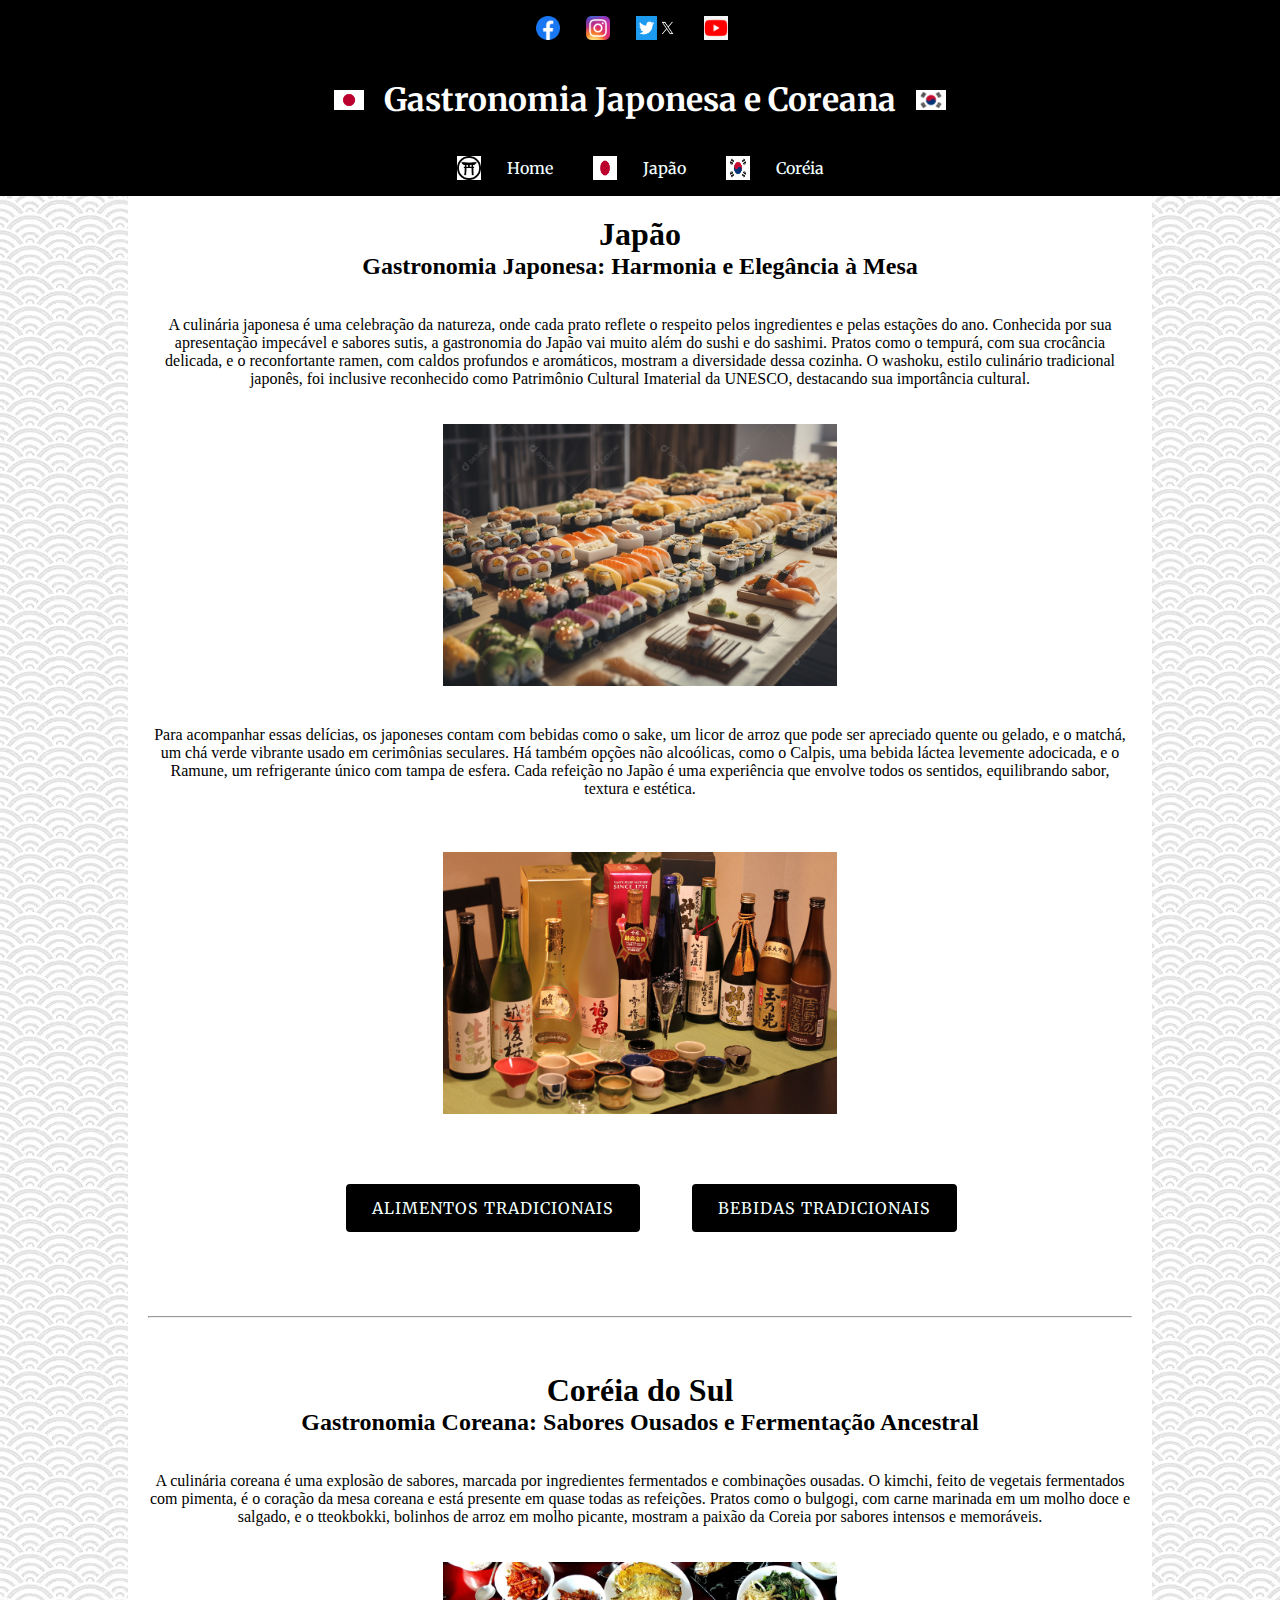
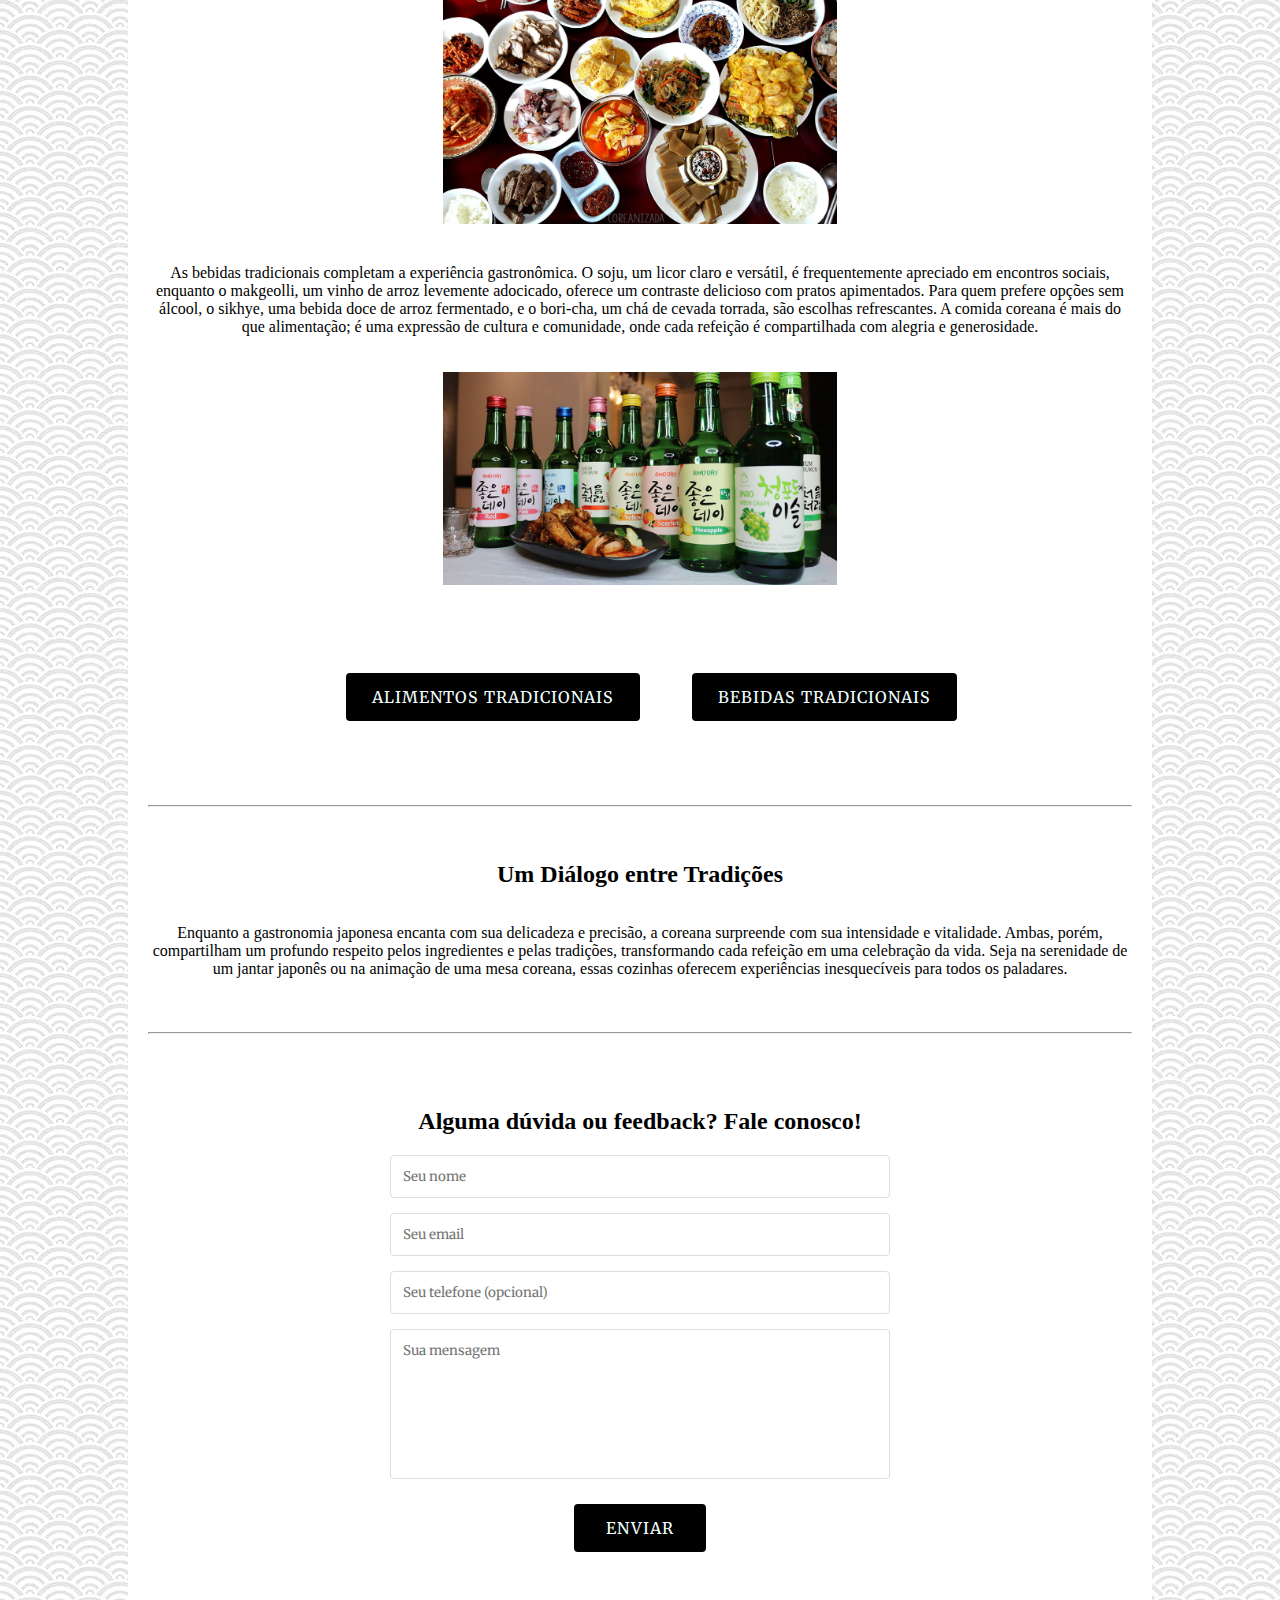
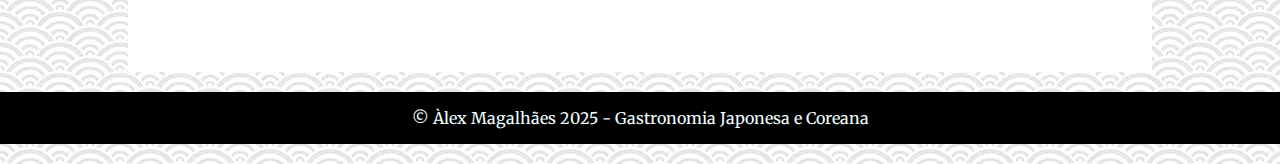
<file: index.html>
<!DOCTYPE html>
<html lang="pt-br">
	<head>
		<meta charset="UTF-8" />
		<meta name="viewport" content="width=device-width, initial-scale=1.0" />
		<title>Comidas tradicionais - Japão/Coréia</title>
		<link rel="stylesheet" href="estilos.css" />
		<link rel="preconnect" href="https://fonts.googleapis.com">
		<link rel="preconnect" href="https://fonts.gstatic.com" crossorigin>
		<link href="https://fonts.googleapis.com/css2?family=Merriweather:ital,opsz,wght@0,18..144,300..900;1,18..144,300..900&display=swap" rel="stylesheet">
	</head>
	<body>
		<!--Cabeçalho-->
		<header>
			<ul class="redes-sociais">
				<li>
					<a href="#">
						<img src="./imagens/outas/facebook.png" alt="Logo Facebook">
					</a>
				</li>
				<li>
					<a href="#">
						<img src="./imagens/outas/instagram.png" alt="Logo Instagram">
					</a>
				</li>
				<li>
					<a href="#">
						<img src="./imagens/outas/twitter-x.png" alt="Logo Twitter">
					</a>
				</li>
				<li>
					<a href="#">
						<img src="./imagens/outas/yt-png.png" alt="Logo Youtube">
					</a>
				</li>
			</ul>
		</header>
		<header class="cabecalho">
			<img src="./imagens/outas/bandeira-do-japao.png" alt="Bandeira do Japão">
			<h1>Gastronomia Japonesa e Coreana</h1>
			<img src="./imagens/outas/bandeira-coreia.png" alt="Bandeira da Coreia">
		</header>
		<header class="menu">
			<nav>
					<ul>
							<li>
									<a href="index.html">Home</a>
									<img src="./imagens/outas/shinto.jpg" alt="Imagem, templo shinto">
							</li>
							<li>
									<a href="#japao">Japão</a>  <!-- Link para a âncora #japao -->
									<img src="./imagens/outas/bandeira-do-japao.png" alt="Bandeira Japão">
							</li>
							<li>
									<a href="#coreia">Coréia</a>  <!-- Link para a âncora #coreia -->
									<img src="./imagens/outas/bandeira-coreia.png" alt="Bandeira Coreia">
							</li>
					</ul>
			</nav>
	</header>

<!--Conteúdo-->

		<div class="faixa-branca">
			<!--Japão-->
			<div class="japao" id="japao">
				<h1>Japão</h1>
				<h2>Gastronomia Japonesa: Harmonia e Elegância à Mesa</h2>
				<br><br>
				<p>
					A culinária japonesa é uma celebração da natureza, onde cada prato reflete o respeito pelos ingredientes e pelas estações do ano. Conhecida por sua apresentação impecável e sabores sutis, a gastronomia do Japão vai muito além do sushi e do sashimi. Pratos como o tempurá, com sua crocância delicada, e o reconfortante ramen, com caldos profundos e aromáticos, mostram a diversidade dessa cozinha. O washoku, estilo culinário tradicional japonês, foi inclusive reconhecido como Patrimônio Cultural Imaterial da UNESCO, destacando sua importância cultural.
					<br><br><br>
					<img src="./imagens/outas/mesa-sushi.jpg" alt="Mesa tradicional japonesa com sushi">
					<br><br><br>
					Para acompanhar essas delícias, os japoneses contam com bebidas como o sake, um licor de arroz que pode ser apreciado quente ou gelado, e o matchá, um chá verde vibrante usado em cerimônias seculares. Há também opções não alcoólicas, como o Calpis, uma bebida láctea levemente adocicada, e o Ramune, um refrigerante único com tampa de esfera. Cada refeição no Japão é uma experiência que envolve todos os sentidos, equilibrando sabor, textura e estética.</p>
					<br><br><br>
					<img src="./imagens/outas/saque.jpg" alt="Bebida tradicional japonesa, saquê">
					<br><br><br>
					<div class="botao">
						<ul class="botoes-japao">
							<li>
								<a href="./pratos-japao.html">
									<button>Alimentos Tradicionais</button>
								</a>
							</li>
							<li>
								<a href="./bebidas-japão.html">
									<button>Bebidas Tradicionais</button>
								</a>
							</li>
						</ul>
					</div>
					<br><br><br>
					<hr>
					<br><br><br>
			</div>
			<!--Coréia-->
			<div class="coreia" id="coreia">
							<h1>Coréia do Sul</h1>
			<p>
			<h2>Gastronomia Coreana: Sabores Ousados e Fermentação Ancestral</h2>
<br><br>
A culinária coreana é uma explosão de sabores, marcada por ingredientes fermentados e combinações ousadas. O kimchi, feito de vegetais fermentados com pimenta, é o coração da mesa coreana e está presente em quase todas as refeições. Pratos como o bulgogi, com carne marinada em um molho doce e salgado, e o tteokbokki, bolinhos de arroz em molho picante, mostram a paixão da Coreia por sabores intensos e memoráveis.
<br><br><br>
<img src="./imagens/outas/mesa-coreana.jpg" alt="Mesa tradicional coreana com kimchi">
<br><br><br>
As bebidas tradicionais completam a experiência gastronômica. O soju, um licor claro e versátil, é frequentemente apreciado em encontros sociais, enquanto o makgeolli, um vinho de arroz levemente adocicado, oferece um contraste delicioso com pratos apimentados. Para quem prefere opções sem álcool, o sikhye, uma bebida doce de arroz fermentado, e o bori-cha, um chá de cevada torrada, são escolhas refrescantes.

A comida coreana é mais do que alimentação; é uma expressão de cultura e comunidade, onde cada refeição é compartilhada com alegria e generosidade.
<br><br><br>
<img src="./imagens/outas/soju.jpg" alt="Bebida tradicional coreana, soju">
			</p>
			<br><br><br>
			<div class="botao">
				<ul class="botoes-coreia">
					<li>
						<a href="./pratos-coreia.html">
							<button>Alimentos Tradicionais</button>
						</a>
					</li>
					<li>
						<a href="./bebidas-coreia.html">
							<button>Bebidas Tradicionais</button>
						</a>
					</li>
				</ul>
			</div>
			<br><br><br>
			<hr>
			<br><br><br>
			</div>
			<!--Diálogo-->
			<div class="dialogo">
				<h2>Um Diálogo entre Tradições</h2>
				<br><br>
				<p>
					Enquanto a gastronomia japonesa encanta com sua delicadeza e precisão, a coreana surpreende com sua intensidade e vitalidade. Ambas, porém, compartilham um profundo respeito pelos ingredientes e pelas tradições, transformando cada refeição em uma celebração da vida. Seja na serenidade de um jantar japonês ou na animação de uma mesa coreana, essas cozinhas oferecem experiências inesquecíveis para todos os paladares.
				</p>
			</div>
			<br><br><br>
			<hr>
			<br><br><br>
			<div class="form-container">
				<h2>Alguma dúvida ou feedback? Fale conosco!</h2>
				<form class="contato-form">
						<!-- seus inputs aqui -->
						<input type="text" placeholder="Seu nome" id="nome" required>
						<input type="email" placeholder="Seu email" id="email" required>
						<input type="tel" placeholder="Seu telefone (opcional)" id="telefone">
						<textarea placeholder="Sua mensagem" id="mensagem" required></textarea>
						<button type="submit">Enviar</button>
				</form>
		</div>
		</div>

		<footer>&copy; Àlex Magalhães 2025 - Gastronomia Japonesa e Coreana</footer>
	</body>
</html>
</file>
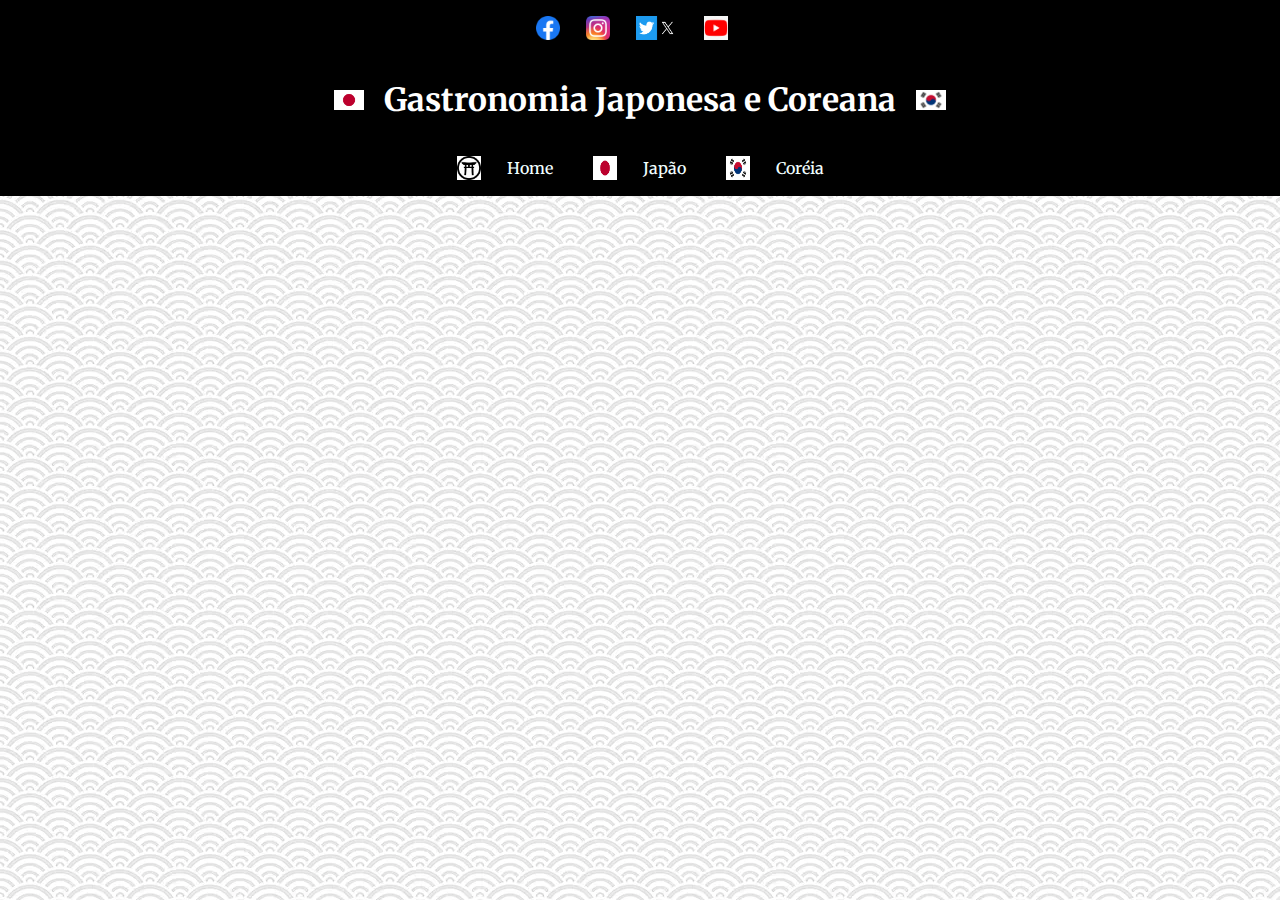
<file: bebidas-coreia.html>
<!DOCTYPE html>
<html lang="en">
<head>
    <meta charset="UTF-8">
    <meta name="viewport" content="width=device-width, initial-scale=1.0">
    <title>Bebidas coreanas</title>
    <link rel="stylesheet" href="estilos.css" />
    <link rel="preconnect" href="https://fonts.googleapis.com">
    <link rel="preconnect" href="https://fonts.gstatic.com" crossorigin>
    <link href="https://fonts.googleapis.com/css2?family=Merriweather:ital,opsz,wght@0,18..144,300..900;1,18..144,300..900&display=swap" rel="stylesheet">
</head>
<body>
        <!--Cabeçalho-->
		<header>
			<ul class="redes-sociais">
				<li>
					<a href="#">
						<img src="./imagens/outas/facebook.png" alt="Logo Facebook">
					</a>
				</li>
				<li>
					<a href="#">
						<img src="./imagens/outas/instagram.png" alt="Logo Instagram">
					</a>
				</li>
				<li>
					<a href="#">
						<img src="./imagens/outas/twitter-x.png" alt="Logo Twitter">
					</a>
				</li>
				<li>
					<a href="#">
						<img src="./imagens/outas/yt-png.png" alt="Logo Youtube">
					</a>
				</li>
			</ul>
		</header>
		<header class="cabecalho">
			<img src="./imagens/outas/bandeira-do-japao.png" alt="Bandeira do Japão">
			<h1>Gastronomia Japonesa e Coreana</h1>
			<img src="./imagens/outas/bandeira-coreia.png" alt="Bandeira da Coreia">
		</header>
		<header class="menu">
			<nav>
				<ul>
					<li>
						<a href="index.html">Home</a>
						<img src="./imagens/outas/shinto.jpg" alt="Imagem, templo shinto">
					</li>
					<li>
						<a href="#japao">Japão</a>
						<img src="./imagens/outas/bandeira-do-japao.png" alt="Bandeira Japão">
					</li>
					<li>
						<a href="coreia.html">Coréia</a>
						<img src="./imagens/outas/bandeira-coreia.png" alt="Bandeira Coreia">
					</li>
				</ul>
			</nav>
		</header>
</body>
</html>
</file>
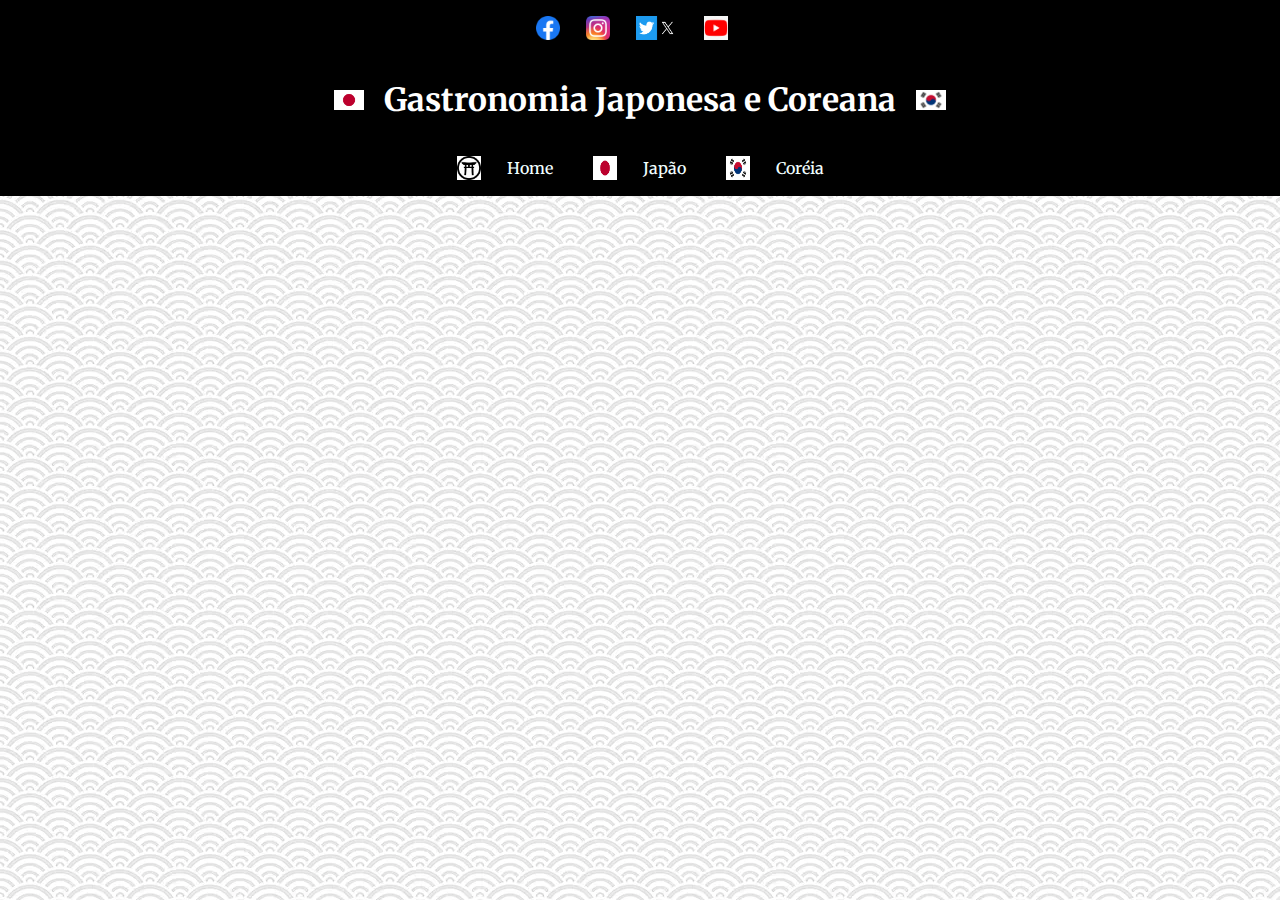
<file: bebidas-japão.html>
<!DOCTYPE html>
<html lang="en">
<head>
    <meta charset="UTF-8">
    <meta name="viewport" content="width=device-width, initial-scale=1.0">
    <title>Bebidas Japonesa</title>
    <link rel="stylesheet" href="estilos.css" />
    <link rel="preconnect" href="https://fonts.googleapis.com">
    <link rel="preconnect" href="https://fonts.gstatic.com" crossorigin>
    <link href="https://fonts.googleapis.com/css2?family=Merriweather:ital,opsz,wght@0,18..144,300..900;1,18..144,300..900&display=swap" rel="stylesheet">
</head>
<body>
    <!--Cabeçalho-->
		<header>
			<ul class="redes-sociais">
				<li>
					<a href="#">
						<img src="./imagens/outas/facebook.png" alt="Logo Facebook">
					</a>
				</li>
				<li>
					<a href="#">
						<img src="./imagens/outas/instagram.png" alt="Logo Instagram">
					</a>
				</li>
				<li>
					<a href="#">
						<img src="./imagens/outas/twitter-x.png" alt="Logo Twitter">
					</a>
				</li>
				<li>
					<a href="#">
						<img src="./imagens/outas/yt-png.png" alt="Logo Youtube">
					</a>
				</li>
			</ul>
		</header>
		<header class="cabecalho">
			<img src="./imagens/outas/bandeira-do-japao.png" alt="Bandeira do Japão">
			<h1>Gastronomia Japonesa e Coreana</h1>
			<img src="./imagens/outas/bandeira-coreia.png" alt="Bandeira da Coreia">
		</header>
		<header class="menu">
			<nav>
				<ul>
					<li>
						<a href="index.html">Home</a>
						<img src="./imagens/outas/shinto.jpg" alt="Imagem, templo shinto">
					</li>
					<li>
						<a href="#japao">Japão</a>
						<img src="./imagens/outas/bandeira-do-japao.png" alt="Bandeira Japão">
					</li>
					<li>
						<a href="coreia.html">Coréia</a>
						<img src="./imagens/outas/bandeira-coreia.png" alt="Bandeira Coreia">
					</li>
				</ul>
			</nav>
		</header>
</body>
</html>
</file>
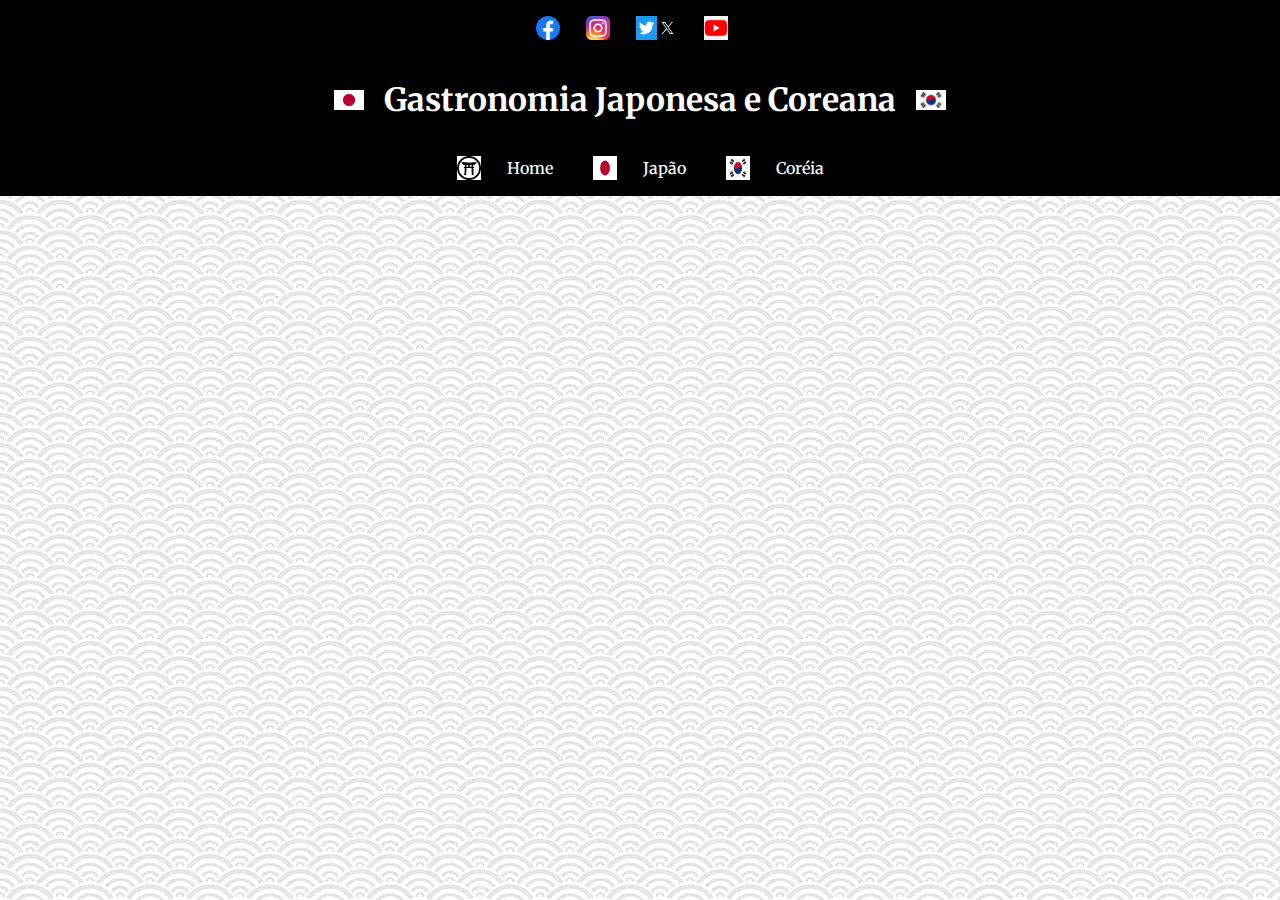
<file: pratos-coreia.html>
<!DOCTYPE html>
<html lang="en">
<head>
    <meta charset="UTF-8">
    <meta name="viewport" content="width=device-width, initial-scale=1.0">
    <title>Pratos coreanos</title>
    <link rel="stylesheet" href="estilos.css" />
    <link rel="preconnect" href="https://fonts.googleapis.com">
    <link rel="preconnect" href="https://fonts.gstatic.com" crossorigin>
    <link href="https://fonts.googleapis.com/css2?family=Merriweather:ital,opsz,wght@0,18..144,300..900;1,18..144,300..900&display=swap" rel="stylesheet">
</head>
<body>
        <!--Cabeçalho-->
		<header>
			<ul class="redes-sociais">
				<li>
					<a href="#">
						<img src="./imagens/outas/facebook.png" alt="Logo Facebook">
					</a>
				</li>
				<li>
					<a href="#">
						<img src="./imagens/outas/instagram.png" alt="Logo Instagram">
					</a>
				</li>
				<li>
					<a href="#">
						<img src="./imagens/outas/twitter-x.png" alt="Logo Twitter">
					</a>
				</li>
				<li>
					<a href="#">
						<img src="./imagens/outas/yt-png.png" alt="Logo Youtube">
					</a>
				</li>
			</ul>
		</header>
		<header class="cabecalho">
			<img src="./imagens/outas/bandeira-do-japao.png" alt="Bandeira do Japão">
			<h1>Gastronomia Japonesa e Coreana</h1>
			<img src="./imagens/outas/bandeira-coreia.png" alt="Bandeira da Coreia">
		</header>
		<header class="menu">
			<nav>
				<ul>
					<li>
						<a href="index.html">Home</a>
						<img src="./imagens/outas/shinto.jpg" alt="Imagem, templo shinto">
					</li>
					<li>
						<a href="#japao">Japão</a>
						<img src="./imagens/outas/bandeira-do-japao.png" alt="Bandeira Japão">
					</li>
					<li>
						<a href="coreia.html">Coréia</a>
						<img src="./imagens/outas/bandeira-coreia.png" alt="Bandeira Coreia">
					</li>
				</ul>
			</nav>
		</header>
</body>
</html>
</file>
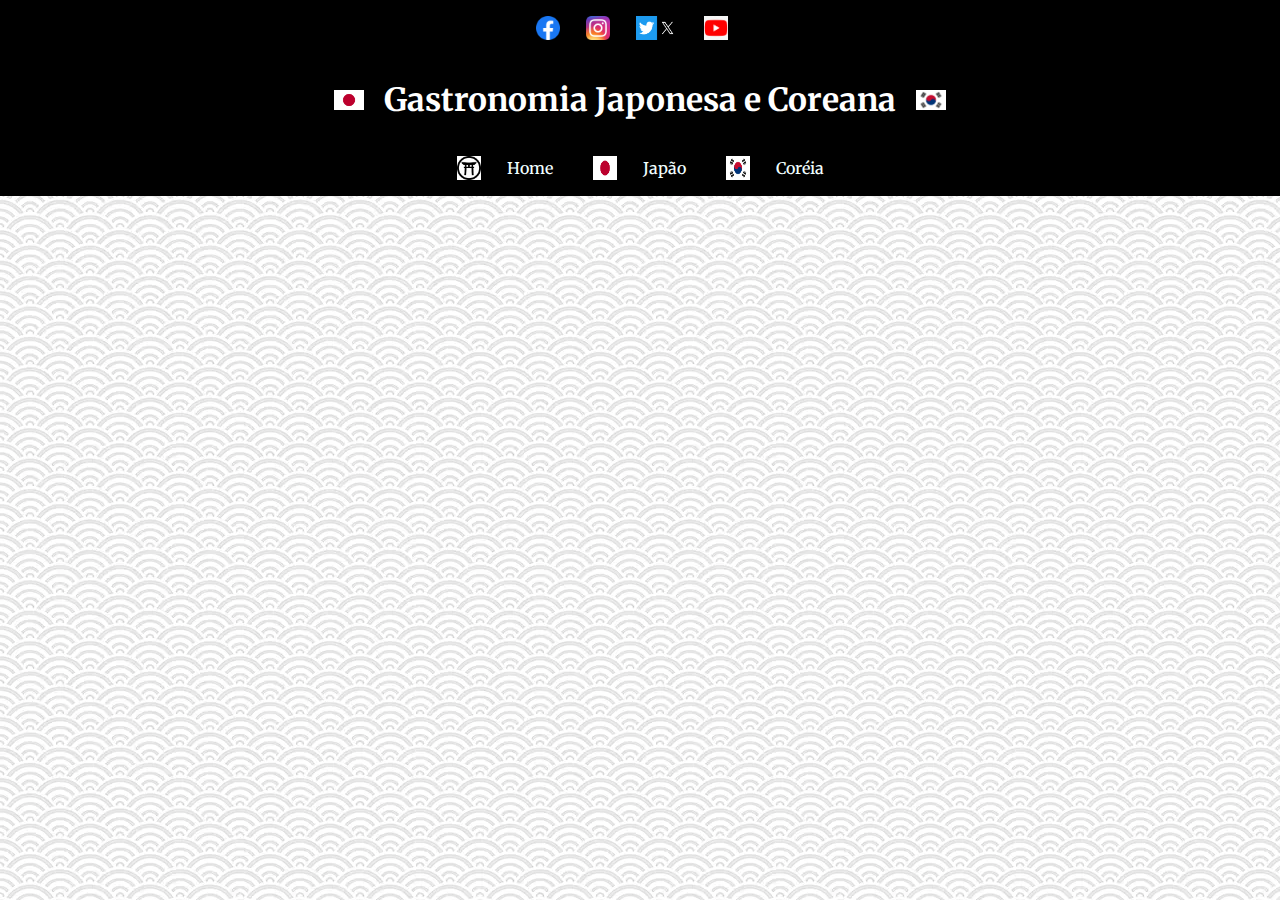
<file: pratos-japao.html>
<!DOCTYPE html>
<html lang="en">
<head>
    <meta charset="UTF-8">
    <meta name="viewport" content="width=device-width, initial-scale=1.0">
    <title>Culinária Japonesa</title>
    <link rel="stylesheet" href="estilos.css" />
    <link rel="preconnect" href="https://fonts.googleapis.com">
    <link rel="preconnect" href="https://fonts.gstatic.com" crossorigin>
    <link href="https://fonts.googleapis.com/css2?family=Merriweather:ital,opsz,wght@0,18..144,300..900;1,18..144,300..900&display=swap" rel="stylesheet">
</head>
<body>
    <!--Cabeçalho-->
		<header>
			<ul class="redes-sociais">
				<li>
					<a href="#">
						<img src="./imagens/outas/facebook.png" alt="Logo Facebook">
					</a>
				</li>
				<li>
					<a href="#">
						<img src="./imagens/outas/instagram.png" alt="Logo Instagram">
					</a>
				</li>
				<li>
					<a href="#">
						<img src="./imagens/outas/twitter-x.png" alt="Logo Twitter">
					</a>
				</li>
				<li>
					<a href="#">
						<img src="./imagens/outas/yt-png.png" alt="Logo Youtube">
					</a>
				</li>
			</ul>
		</header>
		<header class="cabecalho">
			<img src="./imagens/outas/bandeira-do-japao.png" alt="Bandeira do Japão">
			<h1>Gastronomia Japonesa e Coreana</h1>
			<img src="./imagens/outas/bandeira-coreia.png" alt="Bandeira da Coreia">
		</header>
		<header class="menu">
			<nav>
				<ul>
					<li>
						<a href="index.html">Home</a>
						<img src="./imagens/outas/shinto.jpg" alt="Imagem, templo shinto">
					</li>
					<li>
						<a href="#japao">Japão</a>
						<img src="./imagens/outas/bandeira-do-japao.png" alt="Bandeira Japão">
					</li>
					<li>
						<a href="coreia.html">Coréia</a>
						<img src="./imagens/outas/bandeira-coreia.png" alt="Bandeira Coreia">
					</li>
				</ul>
			</nav>
		</header>
</body>
</html>
</file>
<file: estilos.css>
* {
    margin: 0;
    padding: 0;
    box-sizing: border-box;
}

body {
    background-image: url(imagens/fundo-site/PATTERN-BG-1.webp);
}

header img {
    height: 24px;
    margin-right: 16px;
}

.redes-sociais {
    display: flex;
    gap: 10px; /* Adjust spacing between items */
    justify-content: center; /* Center items horizontally */
}

.redes-sociais li {
    list-style: none; /* Remove default list styling */
}

header h1,
header h2,
.botoes-japao,
.botoes-coreia,
footer {
    text-align: center;
    color: #fff;
    margin: 20px 0;
    font-family: "Merriweather", serif;
}

.cabecalho h1 {
    margin: 0; /* Remove a margem padrão do h1 */
    flex-grow: 0; /* Impede que o título cresça demais */
    white-space: nowrap; /* Evita quebra de linha */
}

.cabecalho img {
    height: 20px; /* Aumente o tamanho das bandeiras */
    width: auto;
    margin: 0; /* Remove margens laterais */
}

header,
footer {
    padding: 16px 0;
    background-color: #000000;
    color: #f0ffff;
    font-family: "Merriweather", serif;
}


/* Estilos para o menu principal */
.menu nav ul {
    display: flex;
    justify-content: center;
    align-items: center;
    gap: 40px; /* Espaço entre os itens */
    list-style: none;
    padding: 0;
    margin: 0;
}

.menu nav ul li {
    position: relative;
    display: flex;
    align-items: center;
}

/* Estilo específico para o item Home com imagem */
.menu nav ul li {
    gap: 10px; /* Espaço entre a imagem e o texto */
}

.menu nav ul li img {
    width: 24px; /* Tamanho da imagem shinto */
    height: 24px;
    order: -1; /* Coloca a imagem antes do texto */
}

.menu nav ul li a {
    color: #f0ffff;
    text-decoration: none;
    font-weight: 500;
    transition: color 0.3s;
}

.menu nav ul li a:hover {
    color: #ccc;
}

.faixa-branca {
    background-color: white;
    width: 70%;
    margin: 0 auto; /* Centraliza horizontalmente */
    min-height: 100vh; /* Ocupa no mínimo toda a altura da tela */
    padding: 20px;
    box-sizing: border-box; /* Faz o padding não aumentar a largura total */
}

.faixa-branca {
    background-color: white;
    width: 80%; /* Largura da faixa */
    margin: 0 auto; /* Centraliza HORIZONTALMENTE */
    padding: 20px; /* Espaçamento interno */
    padding-bottom: 100px; /* Adiciona espaço extra embaixo */
    text-align: center; /* Centraliza texto e elementos inline (opcional) */
}

    /* Se estiver usando listas */
.faixa-branca ul {
    list-style-position: inside; /* Alinha marcadores com o texto */
    padding-left: 0; /* Remove recuo padrão */
    text-align: center; /* Centraliza o texto da lista */
}

.cabecalho {
    display: flex;
    justify-content: center;
    align-items: center;
    gap: 20px; /* Espaço entre os elementos */
    padding: 20px 0;
}

.botoes-japao,
.botoes-coreia {
    display: flex;
    justify-content: center;
    gap: 20px;
    margin-top: 20px;
    text-decoration: none;
    cursor: pointer;
}

/* Estilos para todos os botões */
button {
    background-color: #000000;
    color: #F0FFFF;
    border: 2px solid #000000;
    padding: 12px 24px;
    font-family: "Merriweather", serif;
    font-size: 16px;
    cursor: pointer;
    border-radius: 4px;
    transition: all 0.3s ease;
    text-transform: uppercase;
    letter-spacing: 1px;
}

/* Efeito hover para os botões */
button:hover {
    background-color: #222222;
    border-color: #222222;
}

/* Estilo específico para os botões do Japão e Coreia */
.botoes-japao button, 
.botoes-coreia button {
    min-width: 200px; /* Largura mínima para uniformidade */
}

/* Container dos botões */
.botoes-japao, 
.botoes-coreia {
    display: flex;
    justify-content: center;
    gap: 30px;
    margin: 30px 0;
    flex-wrap: wrap; /* Permite quebra de linha em telas pequenas */
}

/* Correção para os links dentro dos botões */
.botao a {
    text-decoration: none;
    color: inherit;
}

/* Remove estilos padrão de lista */
.botoes-japao ul,
.botoes-coreia ul {
    list-style: none;
    padding: 0;
    margin: 0;
    display: flex;
    gap: 30px;
    flex-wrap: wrap;
    justify-content: center;
}

.botoes-japao li,
.botoes-coreia li {
    margin: 0;
}

.coreia img {
    width: 40%;
    height: auto;
}

.japao img {
    width: 40%;
    height: auto;
}

/* Scroll suave */
html {
    scroll-behavior: smooth;
}

/* Fale conosco */

/* Estilos para o container do formulário */
.form-container {
    max-width: 800px;
    margin: 0 auto;
    padding: 20px;
    text-align: center;
}

/* Estilos para o formulário */
.contato-form {
    display: flex;
    flex-direction: column;
    align-items: center;
    gap: 15px;
    margin-top: 20px;
}

/* Estilos para os elementos do formulário */
.contato-form input,
.contato-form textarea {
    width: 100%;
    max-width: 500px;
    padding: 12px;
    border: 1px solid #ddd;
    border-radius: 4px;
    font-family: "Merriweather", serif;
}

.contato-form textarea {
    min-height: 150px;
    resize: none;
}

.contato-form button {
    width: auto;
    padding: 12px 30px;
    margin-top: 10px;
}
</file>
